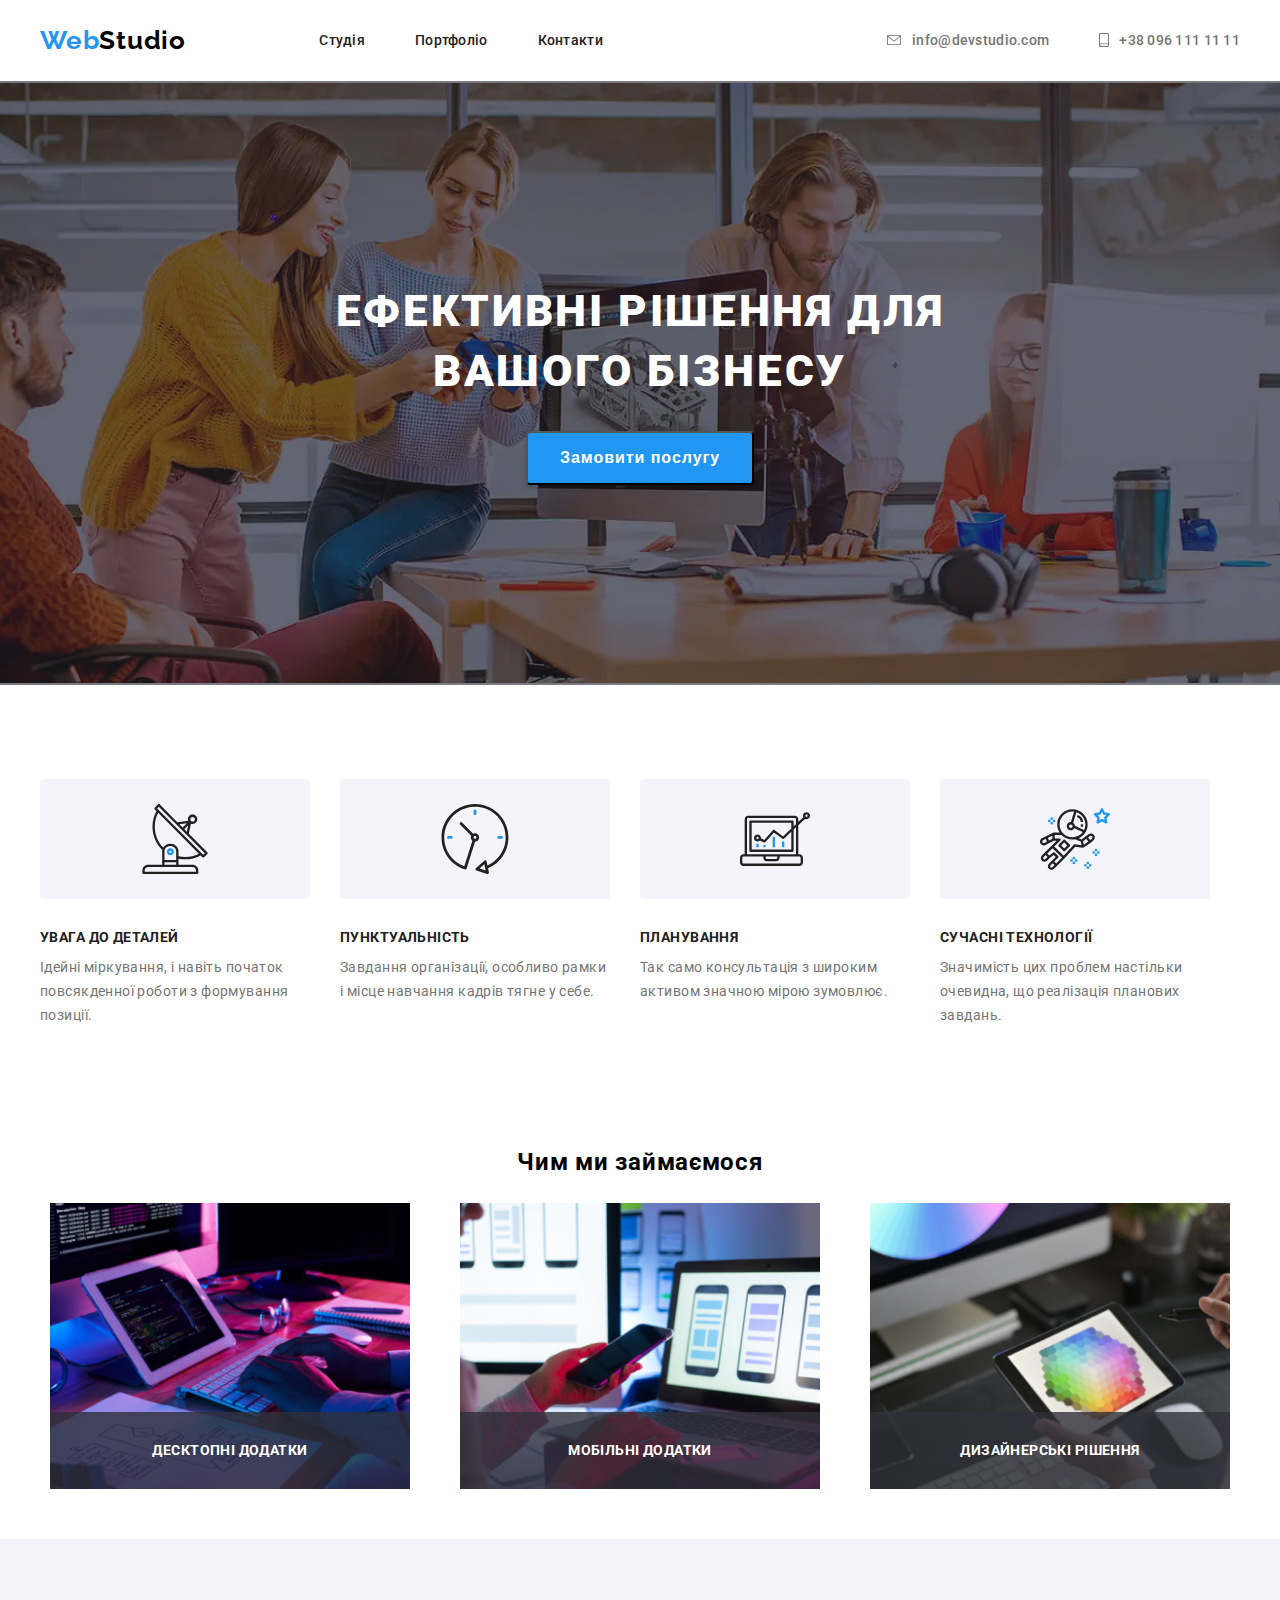
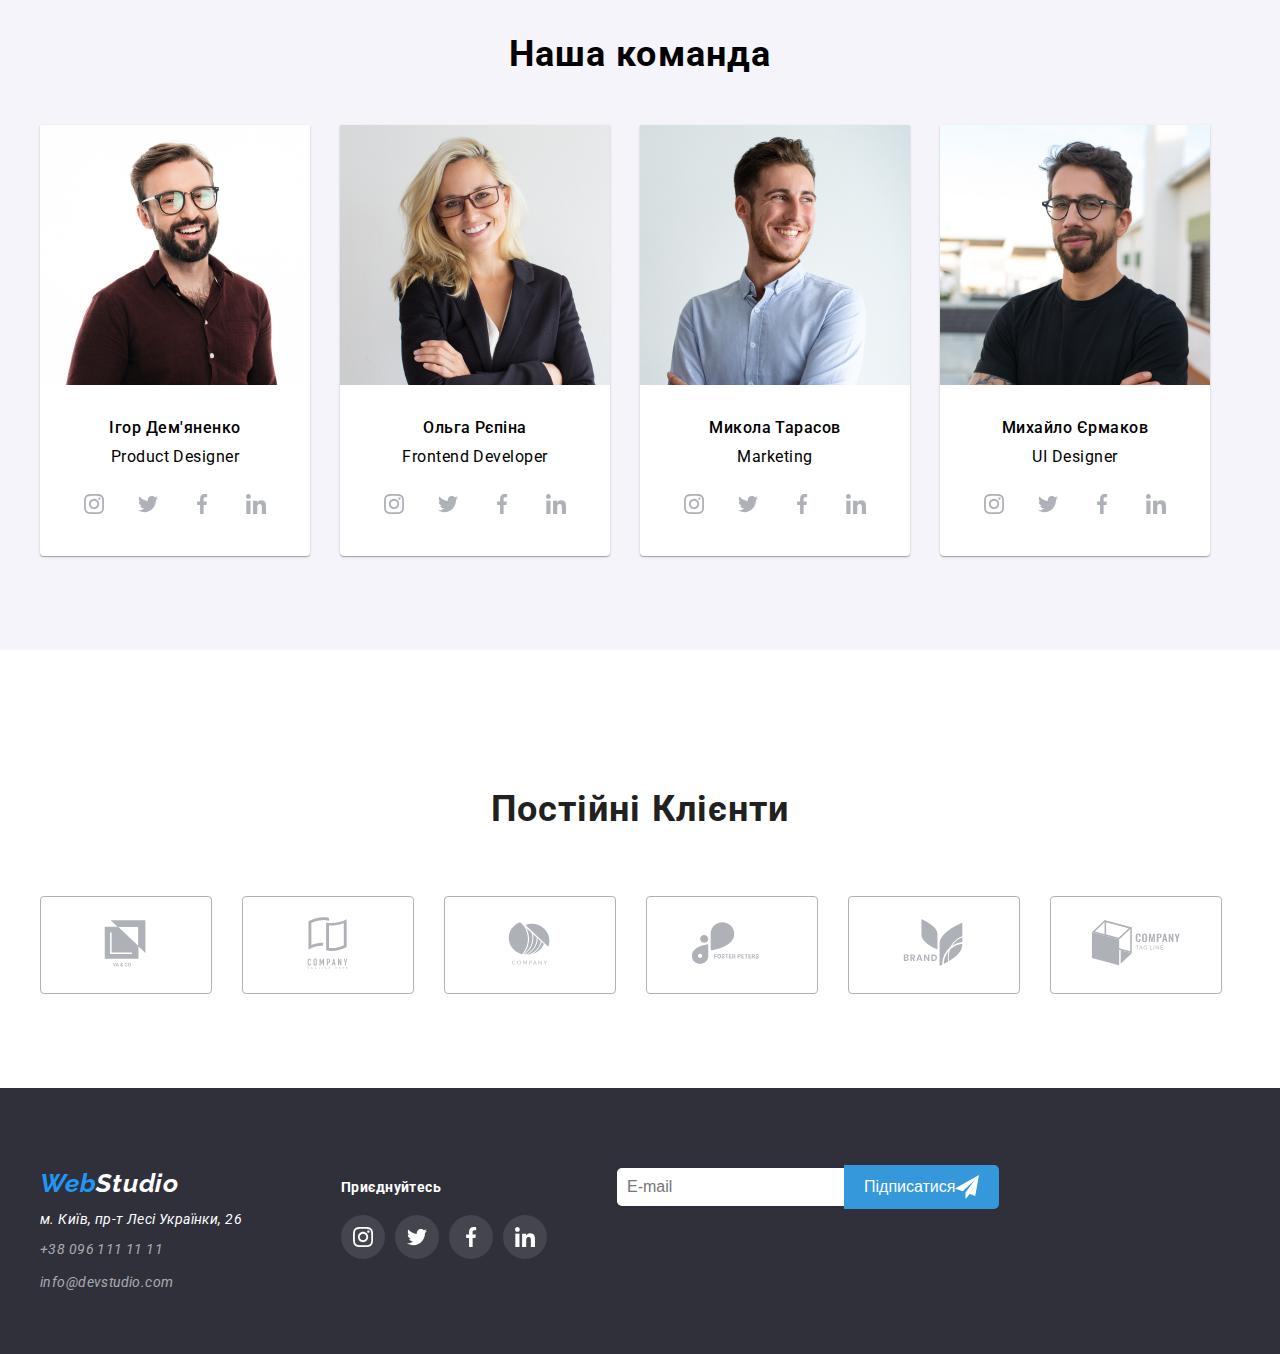
<file: index.html>
<!DOCTYPE html>
<html lang="uk">
  <head>
    <meta charset="UTF-8" />
    <meta name="viewport" content="width=device-width, initial-scale=1.0" />
    <link
      rel="stylesheet"
      href="https://cdnjs.cloudflare.com/ajax/libs/modern-normalize/2.0.0/modern-normalize.min.css"
      integrity="sha512-4xo8blKMVCiXpTaLzQSLSw3KFOVPWhm/TRtuPVc4WG6kUgjH6J03IBuG7JZPkcWMxJ5huwaBpOpnwYElP/m6wg=="
      crossorigin="anonymous"
      referrerpolicy="no-referrer"
    />
    <link rel="preconnect" href="https://fonts.googleapis.com" />
    <link rel="preconnect" href="https://fonts.gstatic.com" crossorigin />
    <link
      href="https://fonts.googleapis.com/css2?family=Raleway:wght@700&family=Roboto:wght@400;500;700;900&display=swap"
      rel="stylesheet"
    />
    <title>title</title>
    <link rel="stylesheet" href="style.css" />
  </head>

  <body>
    <header class="header container">
      <a class="header-logo" href="/"
        ><span class="web-span">Web</span>Studio</a
      >

      <nav class="header-nav">
        <ul class="nav-list">
          <li class="nav-item">
            <a class="nav-link" href="#">Cтудія</a>
          </li>
          <li class="nav-item">
            <a class="nav-link" href="portfolio.html">Портфоліо</a>
          </li>
          <li class="nav-item">
            <a class="nav-link" href="#">Контакти</a>
          </li>
        </ul>
      </nav>
      <ul class="contact-list">
        <li class="contact-item">
          <a href="tel:+380961111111" class="contact-link"
            ><svg width="16" height="10">
              <use href="./img/symbol-defs.svg#icon-envelope"></use>
            </svg>
            info@devstudio.com</a
          >
        </li>
        <li class="contact-item">
          <a class="contact-link" href="mailto:info@devstudio.com"
            ><svg width="10" height="16">
              <use href="./img/symbol-defs.svg#icon-smartphone"></use>
            </svg>
            +38 096 111 11 11</a
          >
        </li>
      </ul>
    </header>

    <section class="hero">
      <h1 class="hero-title">
        Ефективні рішення для<br />
        вашого бізнесу
      </h1>
      <button class="hero-btm" type="button" data-modal-open>
        Замовити послугу
      </button>
    </section>
    <section class="about container">
      <ul class="about-list">
        <li>
          <div class="about-wrap-svg">
            <svg width="70" height="70">
              <use href="./img/symbol-defs.svg#icon-antenna-1"></use>
            </svg>
          </div>
          <h3 class="about-title">УВАГА ДО ДЕТАЛЕЙ</h3>
          <p class="about-information">
            Ідейні міркування, і навіть початок повсякденної роботи з формування
            позиції.
          </p>
        </li>
        <li>
          <div class="about-wrap-svg">
            <svg width="70" height="70">
              <use href="./img/symbol-defs.svg#icon-clock-1"></use>
            </svg>
          </div>
          <h3 class="about-title">ПУНКТУАЛЬНІСТЬ</h3>
          <p class="about-information">
            Завдання організації, особливо рамки і місце навчання кадрів тягне у
            себе.
          </p>
        </li>
        <li>
          <div class="about-wrap-svg">
            <svg width="70" height="70">
              <use href="./img/symbol-defs.svg#icon-diagram-1"></use>
            </svg>
          </div>
          <h3 class="about-title">ПЛАНУВАННЯ</h3>
          <p class="about-information">
            Так само консультація з широким активом значною мірою зумовлює.
          </p>
        </li>
        <li>
          <div class="about-wrap-svg">
            <svg width="70" height="70">
              <use href="./img/symbol-defs.svg#icon-astronaut-1"></use>
            </svg>
          </div>
          <h3 class="about-title">СУЧАСНІ ТЕХНОЛОГІЇ</h3>
          <p class="about-information">
            Значимість цих проблем настільки очевидна, що реалізація планових
            завдань.
          </p>
        </li>
      </ul>
    </section>
    <section class="feature container">
      <h2 class="feature-title">Чим ми займаємося</h2>
      <ul class="feature-list">
        <li class="feature-item">
          <div class="image-container">
            <img src="img/img.png" alt="picture" class="feature-image" />
            <div class="overlay">ДЕСКТОПНІ ДОДАТКИ</div>
          </div>
        </li>

        <li class="feature-item">
          <div class="image-container">
            <img src="img/img(1).png" alt="picture" class="feature-image" />
            <div class="overlay">МОБІЛЬНІ ДОДАТКИ</div>
          </div>
        </li>

        <li class="feature-item">
          <div class="image-container">
            <img src="img/img(2).png" alt="picture" class="feature-image" />
            <div class="overlay">ДИЗАЙНЕРСЬКІ РІШЕННЯ</div>
          </div>
        </li>
      </ul>
    </section>

    <section class="team">
      <div class="container">
        <h2 class="team-title">Наша команда</h2>
        <div class="team-div">
          <ul class="team-list">
            <li class="team-item">
              <img src="./img/man1.png" alt="team" class="team-image" />
              <h3 class="team-name">Ігор Дем'яненко</h3>
              <p class="team-role">Product Designer</p>
              <ul class="social-list">
                <li class="social-item">
                  <a href="" class="social-link">
                    <svg width="20" height="20">
                      <use href="./img/symbol-defs.svg#icon-instagram-2"></use>
                    </svg>
                  </a>
                </li>
                <li class="social-item">
                  <a href="" class="social-link">
                    <svg width="20" height="20">
                      <use href="./img/symbol-defs.svg#icon-twitter-1"></use>
                    </svg>
                  </a>
                </li>
                <li class="social-item">
                  <a href="" class="social-link">
                    <svg width="20" height="20">
                      <use href="./img/symbol-defs.svg#icon-facebook-1"></use>
                    </svg>
                  </a>
                </li>
                <li class="social-item">
                  <a href="" class="social-link">
                    <svg width="20" height="20">
                      <use href="./img/symbol-defs.svg#icon-linkedin-1"></use>
                    </svg>
                  </a>
                </li>
              </ul>
            </li>

            <li class="team-item">
              <img src="img/img.jpg" alt="team" class="team-image" />
              <h3 class="team-name">Ольга Рєпіна</h3>
              <p class="team-role">Frontend Developer</p>
              <ul class="social-list">
                <li class="social-item">
                  <a href="" class="social-link">
                    <svg width="20" height="20">
                      <use href="./img/symbol-defs.svg#icon-instagram-2"></use>
                    </svg>
                  </a>
                </li>
                <li class="social-item">
                  <a href="" class="social-link">
                    <svg width="20" height="20">
                      <use href="./img/symbol-defs.svg#icon-twitter-1"></use>
                    </svg>
                  </a>
                </li>
                <li class="social-item">
                  <a href="" class="social-link">
                    <svg width="20" height="20">
                      <use href="./img/symbol-defs.svg#icon-facebook-1"></use>
                    </svg>
                  </a>
                </li>
                <li class="social-item">
                  <a href="" class="social-link">
                    <svg width="20" height="20">
                      <use href="./img/symbol-defs.svg#icon-linkedin-1"></use>
                    </svg>
                  </a>
                </li>
              </ul>
            </li>
            <li class="team-item">
              <img src="img/img(1).jpg" alt="team" class="team-image" />
              <h3 class="team-name">Микола Тарасов</h3>
              <p class="team-role">Marketing</p>
              <ul class="social-list">
                <li class="social-item">
                  <a href="" class="social-link">
                    <svg width="20" height="20">
                      <use href="./img/symbol-defs.svg#icon-instagram-2"></use>
                    </svg>
                  </a>
                </li>
                <li class="social-item">
                  <a href="" class="social-link">
                    <svg width="20" height="20">
                      <use href="./img/symbol-defs.svg#icon-twitter-1"></use>
                    </svg>
                  </a>
                </li>
                <li class="social-item">
                  <a href="" class="social-link">
                    <svg width="20" height="20">
                      <use href="./img/symbol-defs.svg#icon-facebook-1"></use>
                    </svg>
                  </a>
                </li>
                <li class="social-item">
                  <a href="" class="social-link">
                    <svg width="20" height="20">
                      <use href="./img/symbol-defs.svg#icon-linkedin-1"></use>
                    </svg>
                  </a>
                </li>
              </ul>
            </li>
            <li class="team-item">
              <img src="img/img(4).png" alt="team" class="team-image" />
              <h3 class="team-name">Михайло Єрмаков</h3>
              <p class="team-role">UI Designer</p>
              <ul class="social-list">
                <li class="social-item">
                  <a href="" class="social-link">
                    <svg width="20" height="20">
                      <use href="./img/symbol-defs.svg#icon-instagram-2"></use>
                    </svg>
                  </a>
                </li>
                <li class="social-item">
                  <a href="" class="social-link">
                    <svg width="20" height="20">
                      <use href="./img/symbol-defs.svg#icon-twitter-1"></use>
                    </svg>
                  </a>
                </li>
                <li class="social-item">
                  <a href="" class="social-link">
                    <svg width="20" height="20">
                      <use href="./img/symbol-defs.svg#icon-facebook-1"></use>
                    </svg>
                  </a>
                </li>
                <li class="social-item">
                  <a href="" class="social-link">
                    <svg width="20" height="20">
                      <use href="./img/symbol-defs.svg#icon-linkedin-1"></use>
                    </svg>
                  </a>
                </li>
              </ul>
            </li>
          </ul>
        </div>
      </div>
    </section>

    <section class="clients container">
      <h3 class="clients-title">Постійні Клієнти</h3>
      <ul class="clients-list">
        <li class="clients-item">
          <svg width="106" height="60">
            <use href="./img/symbol-defs.svg#icon-Logo-7"></use>
          </svg>
        </li>
        <li class="clients-item">
          <svg width="106" height="60">
            <use href="./img/symbol-defs.svg#icon-Logo-4"></use>
          </svg>
        </li>
        <li class="clients-item">
          <svg width="106" height="60">
            <use href="./img/symbol-defs.svg#icon-Logo-1"></use>
          </svg>
        </li>
        <li class="clients-item">
          <svg width="106" height="60">
            <use href="./img/symbol-defs.svg#icon-Logo-6"></use>
          </svg>
        </li>
        <li class="clients-item">
          <svg width="106" height="60">
            <use href="./img/symbol-defs.svg#icon-Logo-2"></use>
          </svg>
        </li>
        <li class="clients-item">
          <svg width="106" height="60">
            <use href="./img/symbol-defs.svg#icon-Logo-3"></use>
          </svg>
        </li>
      </ul>
    </section>
    <footer class="footer">
      <div class="container">
        <div class="footer-wrap-content">
          <address class="footer-address">
            <a href="/" class="footer-link">
              Web<span class="studio-footer">Studio</span>
            </a>

            <a
              href="https://maps.app.goo.gl/vHxuYJMAj1oVUFnc7"
              class="address-link"
              >м. Київ, пр-т Лесі Українки, 26</a
            >

            <a class="information-child" href="tel:+380961111111"
              >+38 096 111 11 11</a
            >
            <a class="information-child" href="mailto:info@devstudio.com"
              >info@devstudio.com</a
            >
          </address>
          <div class="footer-join-us">
            <h3 class="social-list-title">Приєднуйтесь</h3>
            <ul class="footer-social-list">
              <li class="footer-social-item">
                <a href="" class="footer-social-link">
                  <svg width="20" height="20">
                    <use href="./img/symbol-defs.svg#icon-instagram-2"></use>
                  </svg>
                </a>
              </li>
              <li class="footer-social-item">
                <a href="" class="footer-social-link">
                  <svg width="20" height="20">
                    <use href="./img/symbol-defs.svg#icon-twitter-1"></use>
                  </svg>
                </a>
              </li>
              <li class="footer-social-item">
                <a href="" class="footer-social-link">
                  <svg width="20" height="20">
                    <use href="./img/symbol-defs.svg#icon-facebook-1"></use>
                  </svg>
                </a>
              </li>
              <li class="footer-social-item">
                <a href="" class="footer-social-link">
                  <svg width="20" height="20">
                    <use href="./img/symbol-defs.svg#icon-linkedin-1"></use>
                  </svg>
                </a>
              </li>
            </ul>
          </div>
          <div class="subscribe-container">
            <input type="email" placeholder="E-mail" />
            <button>
              <p>Підписатися</p>
              <svg width="24" height="24">
                <use href="./img/symbol-defs.svg#icon-icon-send"></use>
              </svg>
            </button>
          </div>
        </div>
      </div>
    </footer>
    <!-- ==============MODALNOE OKNO====================== -->
    <!-- <button class="btn-open" data-modal-open>Відкрити модалку</button> -->
    <div class="backdrop is-hidden" data-modal>
      <div class="modal">
        <h3 class="modal-title">Залиште свої дані, ми вам передзвонимо</h3>
        <!-- <ul>
        <li>
          <p>Ім'я</p>
          <svg width="24" height="24">
            <use href="./img/symbol-defs.svg#icon-icon-send"></use>
          </svg>
        </li>
      </ul>
      <ul>
        <li>
          <p>Телефон</p>
          <svg width="24" height="24">
            <use href="./img/symbol-defs.svg#icon-icon-send"></use>
          </svg>
        </li>
      </ul>
      <ul>
        <li>
          <p>Пошта</p>
          <svg width="24" height="24">
            <use href="./img/symbol-defs.svg#icon-icon-send"></use>
          </svg>
        </li>

        <li>
          <p>Коментар</p>
          <svg width="24" height="24">
            <use href="./img/symbol-defs.svg#icon-icon-send"></use>
          </svg>
        </li>

      </ul> -->

        <button class="modal-close-btn" data-modal-close>
          <svg width="18" height="18">
            <use href="./img/symbol-defs.svg#icon-close-black-18dp-2-1"></use>
          </svg>
        </button>
        <form name="signup_form" autocomplete="on" novalidate>
          <label>
            Ім'я

            <input class="label-input" type="text" />
            <svg width="18" height="18">
              <use href="./img/symbol-defs.svg#icon-person-black-18dp-1"></use>
            </svg>
          </label>

          <label>
            Телефон
            <input class="label-input" type="tel" />
            <svg width="18" height="18">
              <use href="./img/symbol-defs.svg#icon-phone-black-18dp-1"></use>
            </svg>
          </label>
          <label>
            Пошта
            <input class="label-input" type="email" />
            <svg width="18" height="18">
              <use href="./img/symbol-defs.svg#icon-email-black-18dp-1"></use>
            </svg>
          </label>
          <label>
            Коментар
            <textarea>Введіть текст</textarea>
          </label>

          <label class="agreement-wrap">
            <input class="checkbox" type="checkbox" /> Погоджуюся з розсилкою та
            приймаю <a class="agreement" href="#">Умови договору</a>
          </label>

          <button class="button-agreement" type="submit">Відправити</button>
        </form>
      </div>
    </div>
    <script src="./js/modal.js"></script>
  </body>
</html>
</file>
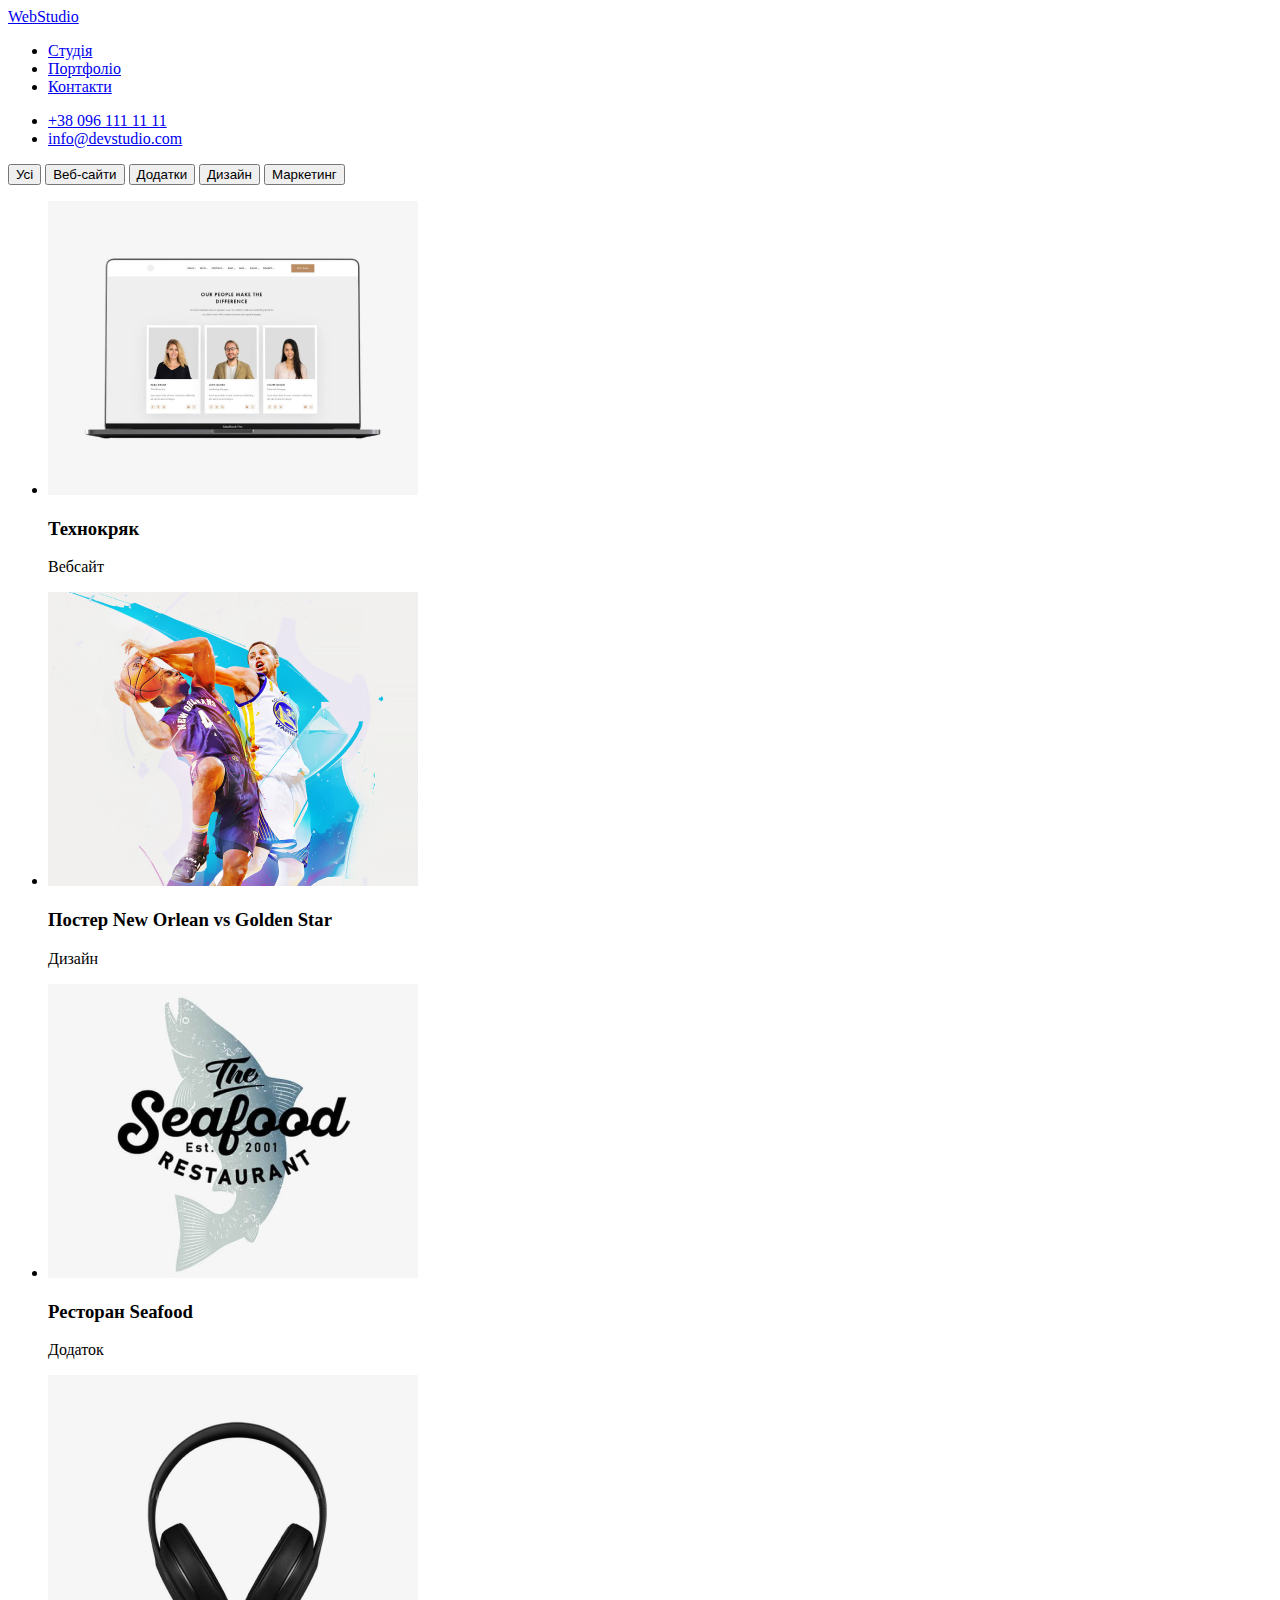
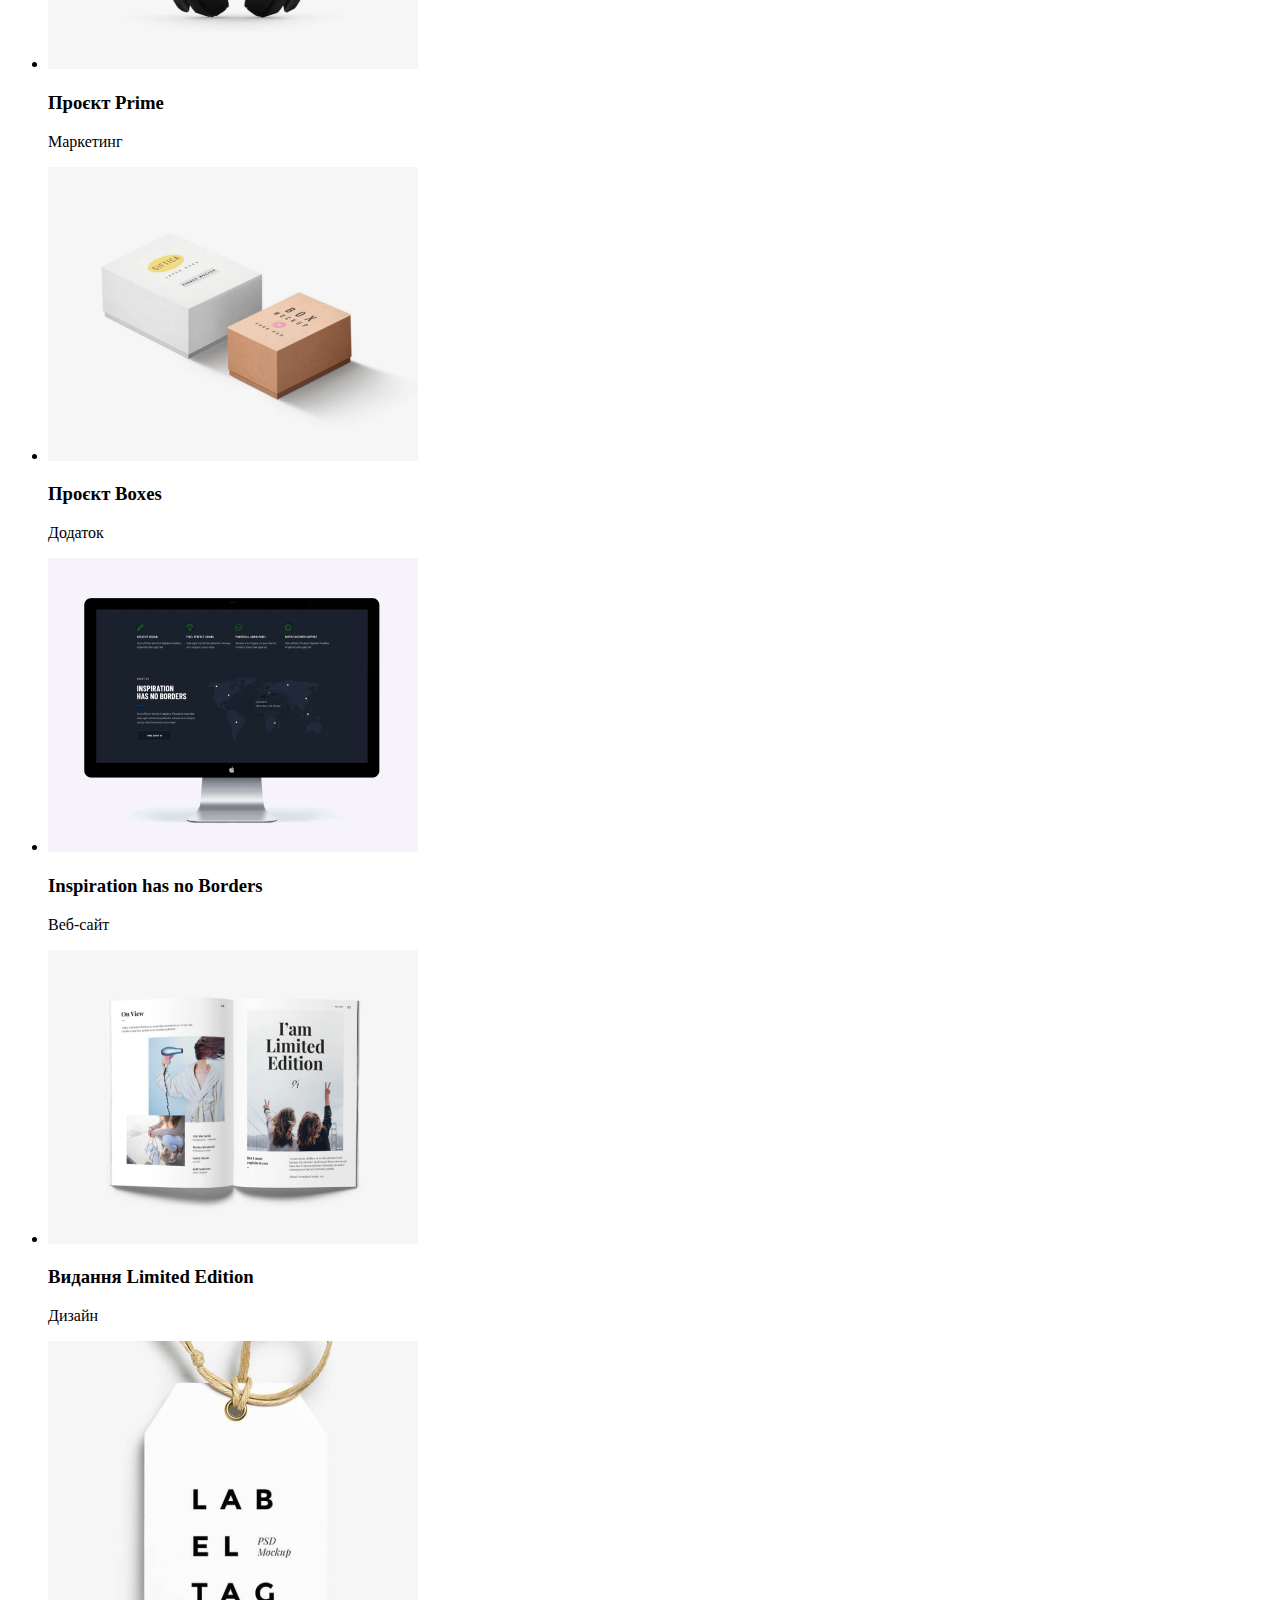
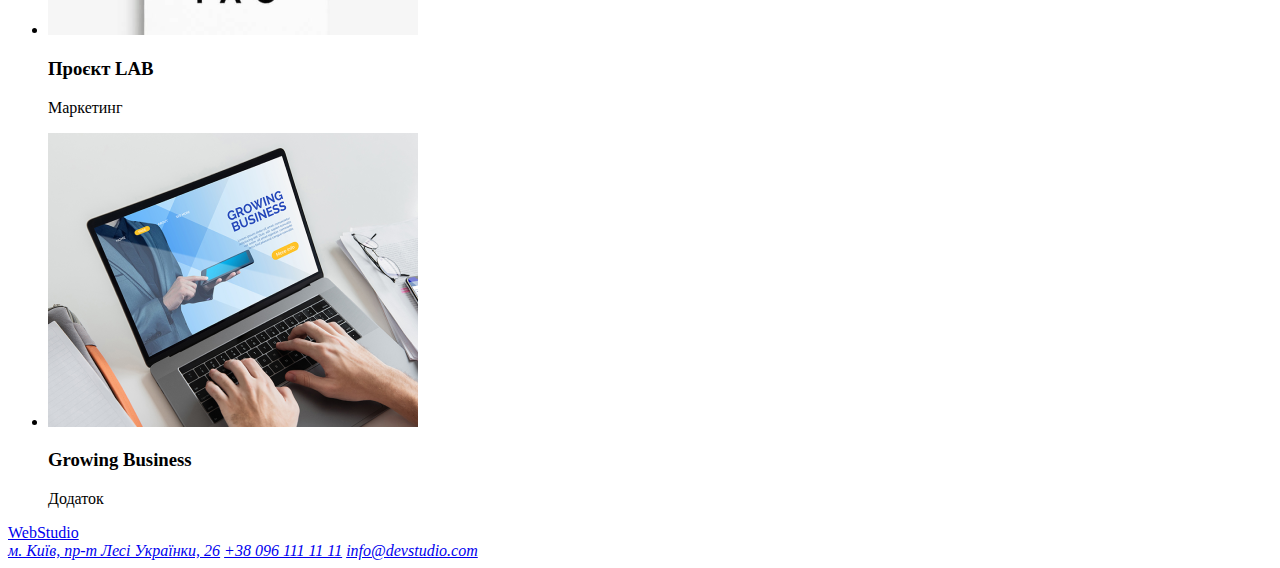
<file: portfolio.html>
<!DOCTYPE html>
<html lang="en">

<head>
    <meta charset="UTF-8">
    <meta name="viewport" content="width=device-width, initial-scale=1.0">
    <title>ocksdsp</title>
</head>

<body>
    <header><a href="/">WebStudio</a>
        <nav>
            <!-- Навигация на другие страницы -->
            <ul>
                <li><a href="#">Cтудія</a></li>
                <li><a href="portfolio.html">Портфоліо</a></li>
                <li><a href="#">Контакти</a></li>
            </ul>
        </nav>
        <ul>
            <li><a href="tel:+380961111111">+38 096 111 11 11</a></li>
            <li><a href="mailto:info@devstudio.com">info@devstudio.com</a></li>
        </ul>
    </header>
    <main>
        <section><button type="button">Усі</button>
            <button type="button">Веб-сайти</button>
            <button type="button">Додатки</button>
            <button type="button">Дизайн</button>
            <button type="button">Маркетинг</button>
            <ul>
                <li><img src="img/img(5).png" alt="portfolio">
                    <h3>Технокряк</h3>
                    <p>Вебсайт</p>
                </li>
                <li><img src="img/img(6).png" alt="portfolio">
                    <h3>Постер New Orlean vs Golden Star</h3>
                    <p>Дизайн</p>
                </li>
                <li><img src="img/img(7).png" alt="portfolio">
                    <h3>Ресторан Seafood</h3>
                    <p>Додаток</p>
                </li>
                <li><img src="img/img(8).png" alt="portfolio">
                    <h3>Проєкт Prime</h3>
                    <p>Маркетинг</p>
                </li>
                <li><img src="img/img(9).png" alt="portfolio">
                    <h3>Проєкт Boxes</h3>
                    <p>Додаток</p>
                </li>
                <li><img src="img/img(10).png" alt="portfolio">
                    <h3>Inspiration has no Borders</h3>
                    <p>Веб-сайт</p>
                </li>
                <li><img src="img/img(11).png" alt="portfolio">
                    <h3>Видання Limited Edition</h3>
                    <p>Дизайн</p>
                </li>
                <li><img src="img/img(12).png" alt="portfolio">
                    <h3>Проєкт LAB</h3>
                    <p>Маркетинг</p>
                </li>
                <li><img src="img/img(13).png" alt="portfolio">
                    <h3>Growing Business</h3>
                    <p>Додаток</p>
                </li>
            </ul>
        </section>
    </main>
    <footer><a href="/">WebStudio</a>

        <address><a href="https://maps.app.goo.gl/vHxuYJMAj1oVUFnc7">м. Київ, пр-т Лесі Українки, 26</a>

            <a href="tel:+380961111111">+38 096 111 11 11</a>
            <a href="mailto:info@devstudio.com">info@devstudio.com</a>
        </address>
    </footer>
</body>

</html>
</file>
<file: style.css>
a {
  text-decoration: none;
  color: currentColor;
}
svg {
  fill: currentColor;
}
ul,
li {
  list-style: none;
}
* {
  margin: 0;
  padding: 0;
}
body {
  font-family: Roboto;
  line-height: normal;
}

/* =============== центрувальний контейнер= */
.container {
  width: 1200px;
  padding: 0 15px;
  margin: 0 auto;
}
/* ================ header ======== */

.header {
  display: flex;
  justify-content: space-between;
  padding-top: 25px;
  padding-bottom: 25px;
  align-items: center;
}

.header-logo {
  font-family: Raleway;
  font-size: 26px;
  font-weight: 700;
  line-height: 30.52px;
  letter-spacing: 0.03em;
  text-align: left;
  color: black;
}
.web-span {
  color: #2196f3;
}
.header-nav {
  margin-left: -150px;
}
.nav-list {
  display: flex;
  justify-content: space-between;
  align-items: center;
  gap: 50px;
}
.nav-item {
  font-size: 14px;
  font-weight: 500;
  line-height: 16.41px;
  letter-spacing: 0.02em;
  text-align: left;
}
.nav-item:hover .nav-link {
  color: rgba(33, 150, 243, 1);
}

.nav-link {
  color: #212121;
}

.contact-list {
  color: #212121;
  font-size: 14px;
  font-weight: 500;
  letter-spacing: 0.28px;
  display: flex;
  gap: 50px;
}
.contact-item {
  color: rgba(117, 117, 117, 1);
  font-size: 14px;
  font-weight: 500;
  line-height: 16.41px;
  letter-spacing: 0.02em;
  text-align: left;
}
.contact-item:hover {
  color: rgba(33, 150, 243, 1);
}
.contact-item:hover svg {
  fill: rgba(33, 150, 243, 1);
}
.contact-link {
  display: flex;
  align-items: center;
}

.contact-link > svg {
  margin-right: 10px;
  fill: #757575;
}
/* ================ hero ======== */

/* ================ about ======== */

.about {
  display: flex;
  justify-content: space-between;
  align-items: center;
}
.about-list {
  display: flex;
  gap: 30px;
}
.about-list > li {
  width: 270px;
}
.about-wrap-svg {
  background: #f5f4fa;
  border-radius: 4px;
  padding-top: 25px;
  padding-bottom: 25px;
  display: flex;
  justify-content: center;
  margin-bottom: 30px;
}
.about-title {
  margin-bottom: 10px;
  font-size: 14px;
  font-weight: 700;
  letter-spacing: 0.03em;
  text-align: left;
  color: #212121;
}
.about-information {
  font-size: 14px;
  font-weight: 400;
  line-height: 24px;
  letter-spacing: 0.03em;
  text-align: left;
  color: #757575;
  margin-bottom: 94px;
}
/* ==========================FEATURE======================== */
.feature {
  margin-bottom: 50px;
}
.feature-title {
  font-size: 36px;
  font-weight: 700;
  line-height: 42.19px;
  letter-spacing: 0.03em;
  text-align: center;
  margin-bottom: 32px;
}
.feature-list {
  display: flex;
  gap: 30px;
}
.feature-item {
}
.feature-image {
}
/* =======================TEAM============================ */
.team {
  background-color: #f5f4fa;
  padding-top: 94px;
  padding-bottom: 94px;
}

.team-title {
  text-align: center;
  margin-bottom: 50px;
  font-family: Roboto;
  font-size: 36px;
  font-weight: 700;
  line-height: 42.19px;
  letter-spacing: 0.03em;
  text-align: center;
}
.team-list {
  display: flex;
  gap: 30px;
}
.team-item {
  background-color: #ffffff;
  box-shadow: 0px 1px 1px 0px #00000024, 0px 1px 1px 0px #00000024,
    0px 1px 3px 0px #0000001f;
  padding-bottom: 30px;
  border-bottom-left-radius: 4px;
  border-bottom-right-radius: 4px;
}
.team-name {
  font-family: Roboto;
  font-size: 16px;
  font-weight: 500;
  line-height: 18.75px;
  letter-spacing: 0.03em;
  text-align: center;
  margin-bottom: 10px;
  margin-top: 30px;
}

.team-role {
  font-family: Roboto;
  font-size: 16px;
  font-weight: 400;
  line-height: 18.75px;
  letter-spacing: 0.03em;
  text-align: center;
  margin-bottom: 16px;
}
.social-list {
  display: flex;
  gap: 10px;
  justify-content: center;
}
.social-item {
  padding: 12px;
  border-radius: 50%;
}
.social-link {
  display: flex;
}
.social-item svg {
  fill: #afb1b8;
}
.social-item:hover {
  background-color: #2196f3;
}
.social-item:hover svg {
  fill: #ffffff;
}

.feature-title {
  text-align: center;
  margin: 20px 0;
  font-size: 24px;
}

.feature-list {
  display: flex;
  justify-content: space-between;
  list-style: none;
  padding: 0;
}

.feature-item {
  flex: 1;
  margin: 0 10px;
}

.image-container {
  position: relative;
  width: 100%;
  height: auto;
}

.feature-image {
  width: 100%;
  height: auto;
  display: block;
}

.overlay {
  position: absolute;
  bottom: 0;
  width: 100%;
  background: #2f303acc;

  color: white;
  text-align: center;
  padding: 30px 0;
  font-size: 16px;
  font-family: Roboto;
  font-size: 14px;
  font-weight: 700;
  line-height: 16.41px;
  letter-spacing: 0.03em;
  text-align: center;
}
/* ================ header ======== */

/* .html-section3 {
  display: flex;
  justify-content: space-between;
  align-items: center;
  flex-direction: row;
}
.html-footer {
  background-color: #2f303a;
  width: 3000px;
  height: 252px;
  flex-shrink: 0;
}
.section-image {
  display: flex;
  justify-content: space-between;
  align-items: center;
}
.main-parent-text {
  padding: 100px;
  text-align: center;
  color: white;
} */
/* ==================HERO================ */
.hero {
  background-color: #2f303a66;
  background-image: linear-gradient(
      rgba(47, 48, 58, 0.4),
      rgba(47, 48, 58, 0.4)
    ),
    url(./img/bg_hero.webp);
  padding: 200px 0 200px;
  text-align: center;
  background-repeat: no-repeat;
  background-position: center;
  max-width: 1600px;
  margin: 0 auto;
  /* background-im: linear-gradient(background: rgba(47, 48, 58, 0.4);); */
}
.hero-title {
  font-size: 44px;
  font-weight: 900;
  line-height: 60px;
  letter-spacing: 0.06em;
  text-align: center;
  color: white;
  margin-bottom: 30px;
  text-transform: uppercase;
}
.hero-btm {
  color: #fff;
  text-align: center;
  font-size: 16px;
  font-weight: 700;
  line-height: 30px;
  /* 187.5% */
  letter-spacing: 0.96px;
  padding: 10px 32px;
}
.hero-btm {
  border-radius: 4px;
  background: #2196f3;
  box-shadow: 0px 4px 4px 0px rgba(0, 0, 0, 0.15);
}
.portfolio-child {
  font-family: "Inter", sans-serif;
}

.web {
  color: #000;
  font-family: Raleway;
  font-size: 26px;
  font-style: normal;
  font-weight: 700;
  line-height: normal;
  letter-spacing: 0.78px;
}
.studio {
  text-decoration: none;
  color: #2196f3;
  font-family: Raleway;
  font-size: 26px;
  font-style: normal;
  font-weight: 700;
  line-height: normal;
  letter-spacing: 0.78px;
}
a {
  text-decoration: none;
}

.information {
  color: rgba(255, 255, 255, 0.6);
}
/* .header-link {
  color: #212121;
}
.phone {
  color: #757575;
}
.phone:hover {
  color: #2196f3;
}
.header-link:hover {
  color: #2196f3;
}
.about-information {
  color: #757575;
}
.team-role {
  color: #757575;
} */
.about {
  margin-top: 94px;
}

.about-information {
}

.html-footer {
  display: flex;
  justify-content: space-between;
  align-items: center;
}
.address-link {
  width: 231px;
  height: 21px;
  top: 2205px;
  left: 215px;
  gap: 0px;
  opacity: 0px;
  color: white;
}
/* ==================   CLIENTS    ================= */
.clients {
  margin-top: 138px;
  margin-bottom: 94px;
}
.clients-title {
  margin-bottom: 65px;
  text-align: center;
  font-size: 36px;
  font-weight: 700;
  line-height: 42.19px;
  letter-spacing: 0.03em;
  text-align: center;
  color: #212121;
}
.clients-list {
  display: flex;
  gap: 30px;
}
.clients-item {
  border: 1px solid #afb1b8;
  border-radius: 4px;
  padding: 16px 32px;
  color: #afb1b8;
}
.clients-item:hover {
  color: #2196f3;
  border-color: #2196f3;
}
/* ==========       FOOTER       ============== */
.footer {
  background-color: #2f303a;
  padding-bottom: 60px;
  padding-top: 60px;
}
.footer-link {
  font-family: Raleway;
  font-size: 26px;
  font-weight: 700;
  line-height: 30.52px;
  letter-spacing: 0.03em;
  text-align: left;

  color: #2196f3;
}
.web-footer {
}
.studio-footer {
  color: white;
}
.footer-wrap-content {
  display: flex;
  gap: 70px;
  align-items: baseline;
}
.footer-address {
  display: flex;
  flex-direction: column;
  gap: 9px;
  margin-top: 20px;
  font-family: Roboto;
  font-size: 14px;
  font-weight: 400;
  line-height: 24px;
  letter-spacing: 0.03em;
  text-align: left;
}
.address-link {
}
.information {
}
.information-child {
  color: #ffffff99;
}
.footer-join-us {
  display: flex;
  flex-direction: column;
}
.social-list-title {
  color: #ffffff;

  font-size: 14px;
  font-weight: 700;
  line-height: 16.41px;
  letter-spacing: 0.03em;
  text-align: left;
  margin-bottom: 20px;
}
.footer-social-list {
  display: flex;
}
.footer-social-item {
  padding: 12px;
  border-radius: 50%;
  background-color: #ffffff1a;
}
.footer-social-link {
}
.footer-social-list {
  display: flex;
  gap: 10px;
}

.footer-social-link {
  display: flex;
}
.footer-social-item svg {
  fill: #ffffff;
}
.footer-social-item:hover {
  background-color: #2196f3;
}
/* ============SUBSCRIBE========= */
.subscribe-container {
  display: flex;
  align-items: center;
  background-color: #2d2d3b;
}

.subscribe-container input[type="email"] {
  padding: 10px;
  border: none;
  outline: none;
  border-radius: 5px 0 0 5px;
  font-size: 16px;
}

.subscribe-container button {
  padding: 10px 20px;
  border: none;
  outline: none;
  background-color: #3498db;
  color: white;
  font-size: 16px;
  cursor: pointer;
  border-radius: 0 5px 5px 0;
  display: flex;
  align-items: center;
}

.subscribe-container button:focus {
  outline: none;
}

.subscribe-container button img {
  margin-left: 8px;
  width: 16px;
  height: 16px;
}
.subscribe-container {
  color: #ffffff99;
}
/* =============MODALNOE OKNO============ */
.backdrop {
  position: fixed;
  top: 0;
  left: 0;
  width: 100%;
  height: 100%;
  background-color: rgba(0, 0, 0, 0.5);
  opacity: 1;
}

.backdrop.is-hidden {
  opacity: 0;
  pointer-events: none;
}

.no-scroll {
  overflow: hidden;
}
.modal-title {
  font-size: 20px;
  font-weight: 700;
  line-height: 23.44px;
  letter-spacing: 0.03em;
  text-align: center;
  margin-bottom: 12px;
}
.modal {
  position: absolute;
  top: 50%;
  left: 50%;
  min-width: 400px;
  min-height: 300px;
  padding: 40px;
  background-color: #ffffff;
  transform: translate(-50%, -50%);
}
.modal-close-btn {
  /* #0000001a */
  background-color: transparent;
  border: 1px solid pink;
  border-radius: 50%;
  padding: 6px;
  display: flex;
  justify-content: center;
  align-items: center;
  position: absolute;
  top: 8px;
  right: 8px;
}
/* ´++++++++++++++++++++++FORM´´´´´´´´´´´´´´´´´´ */
form {
  display: flex;
  flex-direction: column;
}
label {
  display: flex;
  flex-direction: column;
  position: relative;
  font-size: 12px;
  font-weight: 400;
  line-height: 14.06px;
  letter-spacing: 0.01em;
  text-align: left;
  color: #757575;
  appearance: initial
   ;
}
label:focus-visible{fill:#2196F3
  ;
  
}
.label-input {
  margin-top: 4px;
  height: 40px;
  margin-bottom: 10px;
  border-radius: 4px;
  padding-left: 42px;
  border-color: #21212133;
}
.label-input:focus-visible{outline-color:#2196F3 ;}
.label-input + svg {
  position: absolute;
  bottom: 20px;
  left: 12px;
  fill: black;
}
textarea {
  color: #75757580;
  font-size: 12px;
  font-style: normal;
  font-weight: 400;
  line-height: normal;
  letter-spacing: 0.12px;
  padding: 12px 16px;
  border-color: #21212133;
}
.textarea:focus-visible{outline-color:#2196F3 ;}
.agreement-wrap{
  display: flex;
  flex-direction: row;
  align-items: center;
  margin-top: 20px;
  margin-bottom: 30px;
}
.checkbox{color: #757575;
  font-size: 14px;
  font-style: normal;
  font-weight: 400;
  line-height: 24px; /* 171.429% */
  letter-spacing: 0.42px;
margin-right: 8px;}

.agreement{color: #2196F3;
  font-size: 14px;
  font-style: normal;
  font-weight: 400;
  line-height: 24px;
  letter-spacing: 0.42px;
  text-decoration-line: underline;
margin-left: 5px;}
.button-agreement{border-radius: 4px;
  background: #2196F3;
  box-shadow: 0px 4px 4px 0px rgba(0, 0, 0, 0.15);
  width: 200px;
  height: 50px;
  flex-shrink: 0;
  color: #FFF;
  text-align: center;
  font-family: Roboto;
  font-size: 16px;
  font-style: normal;
  font-weight: 700;
  line-height: 30px; /* 187.5% */
  letter-spacing: 0.96px;
  margin: 0 auto;
  display: block;
border-color: transparent;}
</file>
